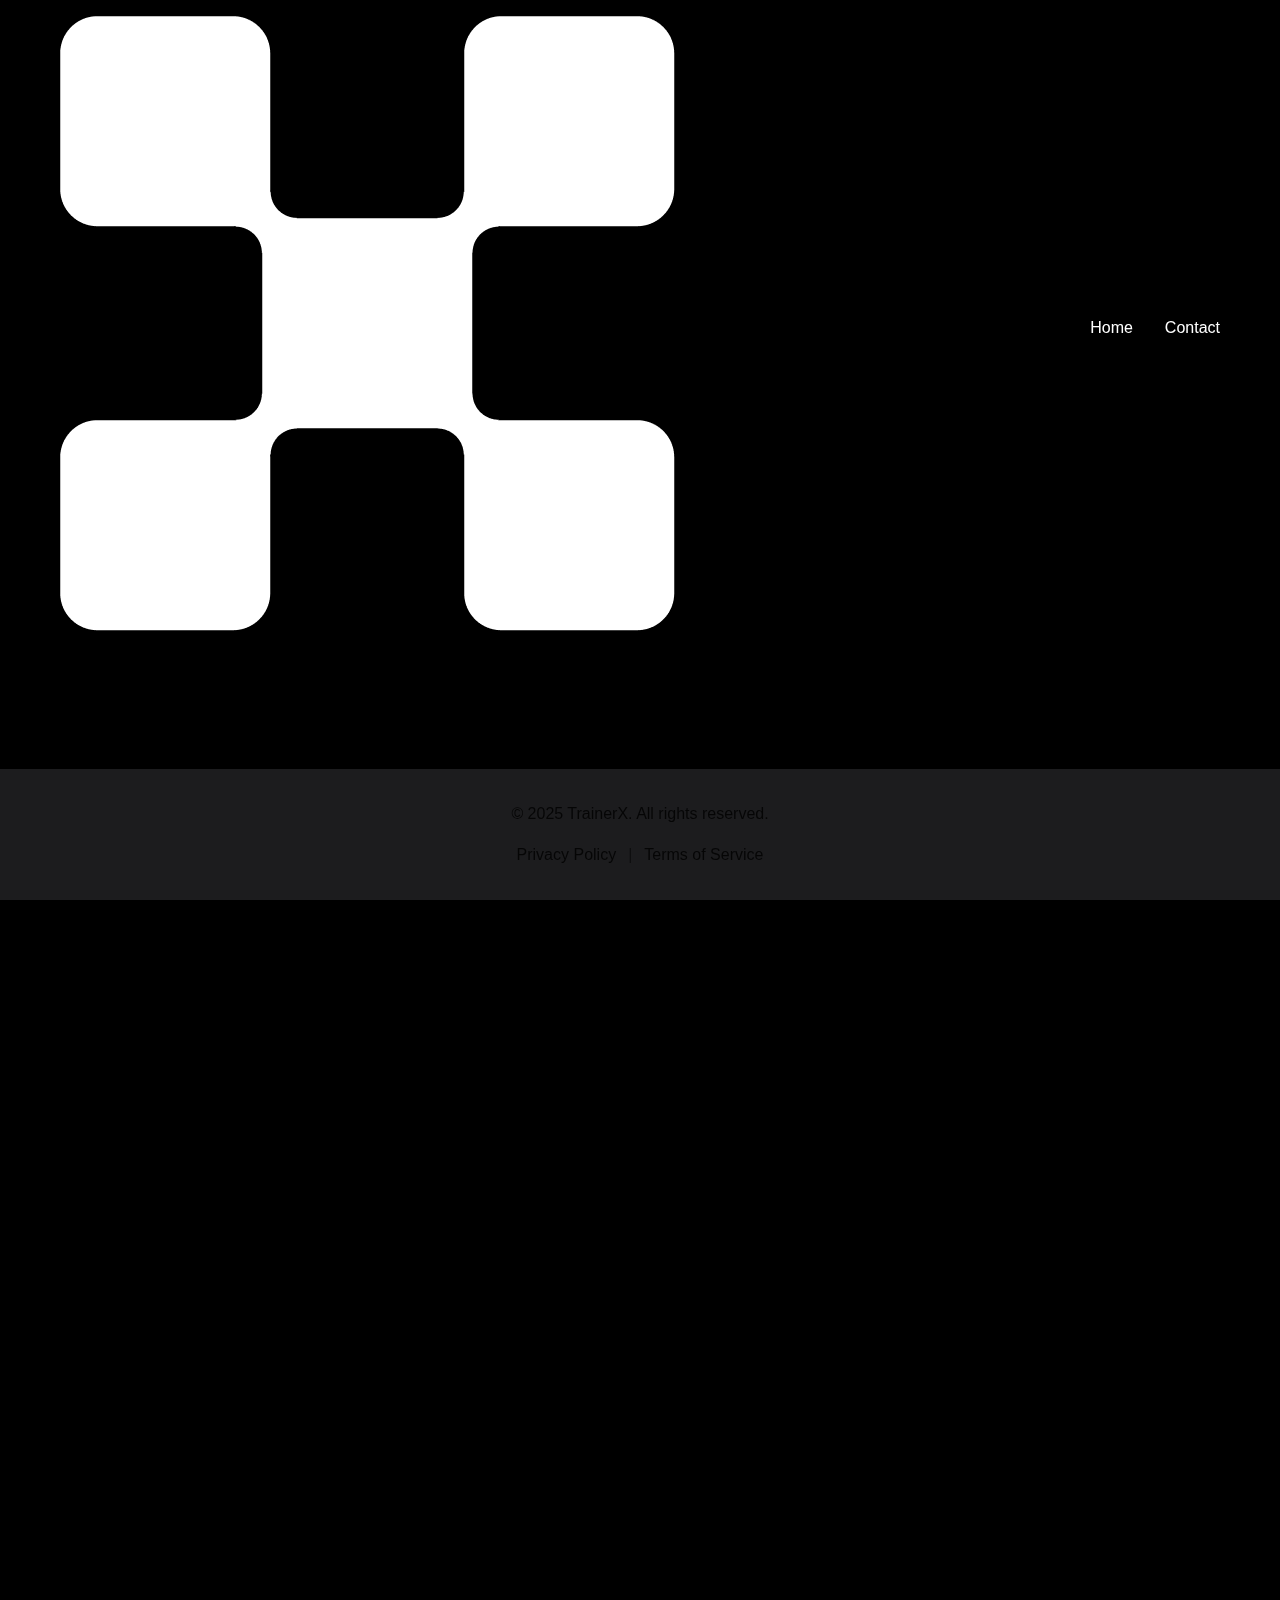
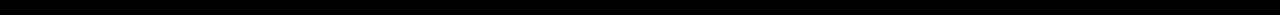
<file: index.html>
<!DOCTYPE html>
<html lang="en" data-theme="dark">
<head>
    <meta charset="UTF-8">
    <meta name="viewport" content="width=device-width, initial-scale=1.0">
    <meta name="description" content="TrainerX - Your Personal Training Companion">
    <title>TrainerX</title>
    <link rel="preconnect" href="https://fonts.googleapis.com">
    <link rel="preconnect" href="https://fonts.gstatic.com" crossorigin>
    <link href="https://fonts.googleapis.com/css2?family=JetBrains+Mono:wght@400;700&display=swap" rel="stylesheet">
    <link rel="stylesheet" href="styles.css">
</head>
<body>
    <header>
        <nav>
            <div class="logo">
                <a href="index.html"><img src="images/logo.png" alt="TrainerX Logo"></a>
            </div>
            <ul class="nav-links">
                <li><a href="#home">Home</a></li>
                <li><a href="contact.html">Contact</a></li>
            </ul>
            <button class="menu-toggle" aria-label="Toggle menu">
                <span></span>
                <span></span>
                <span></span>
            </button>
        </nav>
    </header>

    <main>
        <div class="welcome-card-container">
            <div class="welcome-card">
                <div class="top-section">
                    <div class="welcome-text">Welcome to </div>
                    <div class="app-name-text">trainerX</div>
                </div>
                <div class="bottom-section">
                    <div class="animated-tagline-container">
                        <div class="animated-tagline-mask"></div>
                        <div class="animated-tagline-cursor"></div>
                        <div class="animated-tagline-text"></div>
                    </div>
                </div>
            </div>
        </div>
    </main>

    <footer>
        <div class="footer-content">
            <p>&copy; 2025 TrainerX. All rights reserved.</p>
            <div class="footer-links">
                <a href="legal/privacy.html">Privacy Policy</a>
                <span class="footer-separator">|</span>
                <a href="legal/terms.html">Terms of Service</a>
            </div>
        </div>
    </footer>

    <script src="script.js"></script>
</body>
</html>
</file>
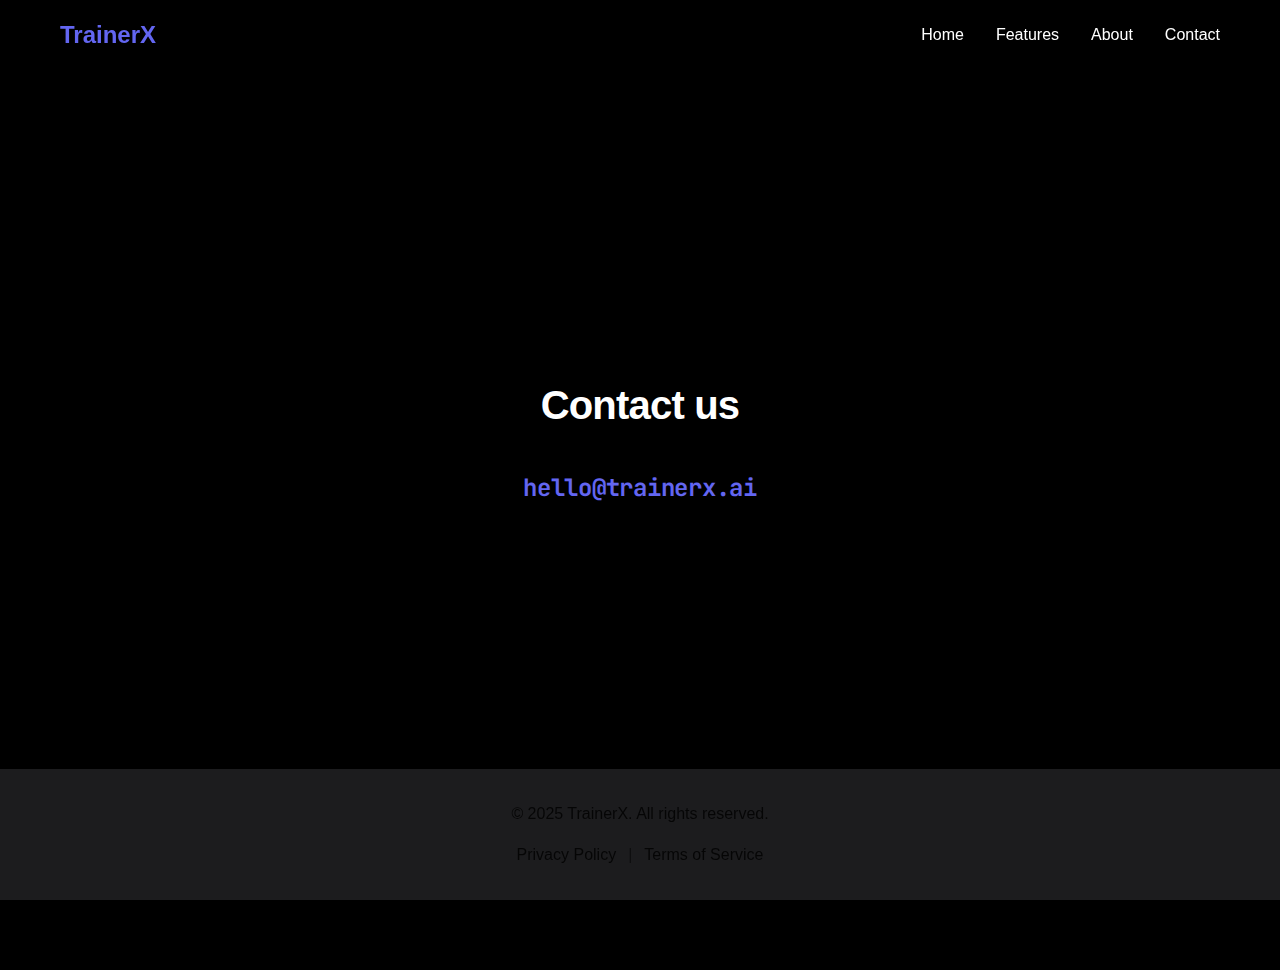
<file: contact.html>
<!DOCTYPE html>
<html lang="en" data-theme="dark">
<head>
    <meta charset="UTF-8">
    <meta name="viewport" content="width=device-width, initial-scale=1.0">
    <meta name="description" content="TrainerX - Contact Us">
    <title>Contact Us - TrainerX</title>
    <link rel="preconnect" href="https://fonts.googleapis.com">
    <link rel="preconnect" href="https://fonts.gstatic.com" crossorigin>
    <link href="https://fonts.googleapis.com/css2?family=JetBrains+Mono:wght@400;700&display=swap" rel="stylesheet">
    <link rel="stylesheet" href="styles.css">
</head>
<body>
    <header>
        <nav>
            <div class="logo">
                <h1>TrainerX</h1>
            </div>
            <ul class="nav-links">
                <li><a href="index.html">Home</a></li>
                <li><a href="index.html#features">Features</a></li>
                <li><a href="index.html#about">About</a></li>
                <li><a href="contact.html">Contact</a></li>
            </ul>
            <button class="menu-toggle" aria-label="Toggle menu">
                <span></span>
                <span></span>
                <span></span>
            </button>
        </nav>
    </header>

    <main>
        <div class="contact-page-container">
            <div class="contact-content">
                <h1 class="contact-heading">Contact us</h1>
                <a href="mailto:hello@trainerx.ai" class="contact-email">hello@trainerx.ai</a>
            </div>
        </div>
    </main>

    <footer>
        <div class="footer-content">
            <p>&copy; 2025 TrainerX. All rights reserved.</p>
            <div class="footer-links">
                <a href="legal/privacy.html">Privacy Policy</a>
                <span class="footer-separator">|</span>
                <a href="legal/terms.html">Terms of Service</a>
            </div>
        </div>
    </footer>

    <script src="script.js"></script>
</body>
</html>
</file>
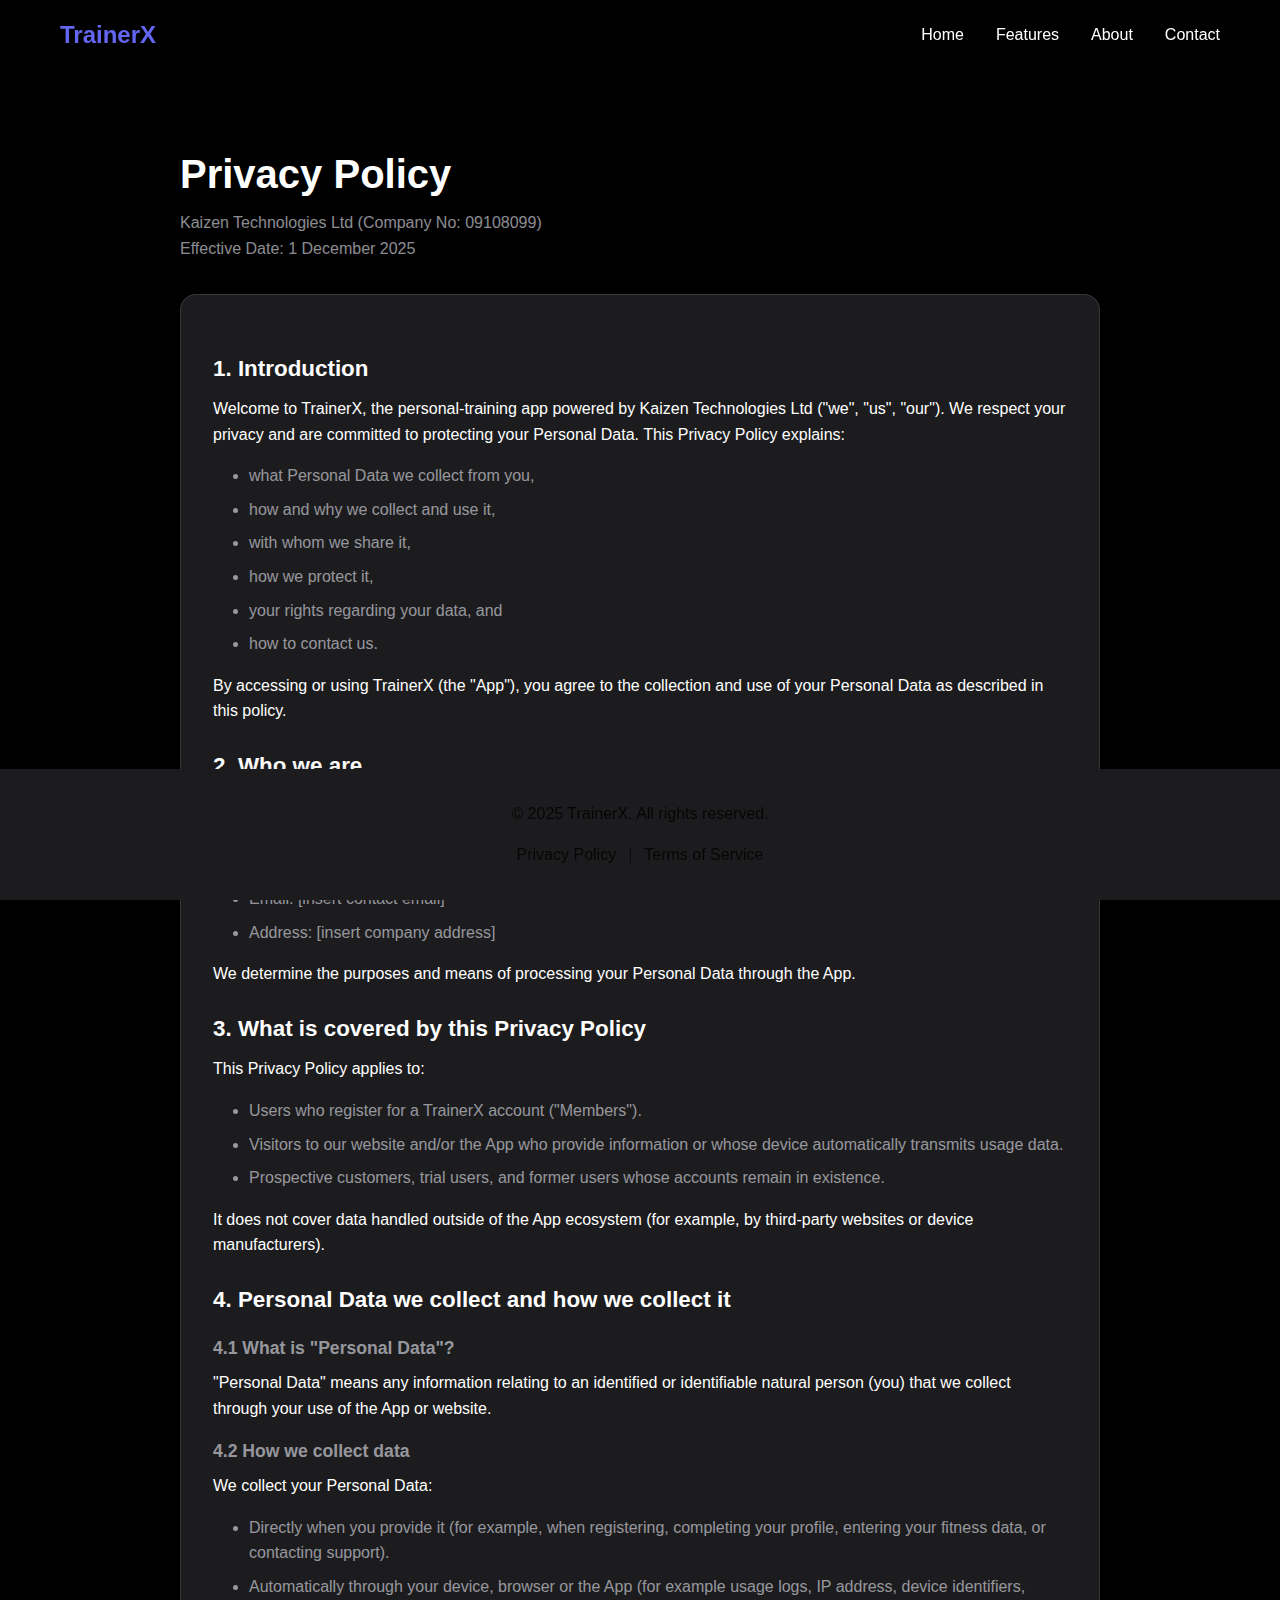
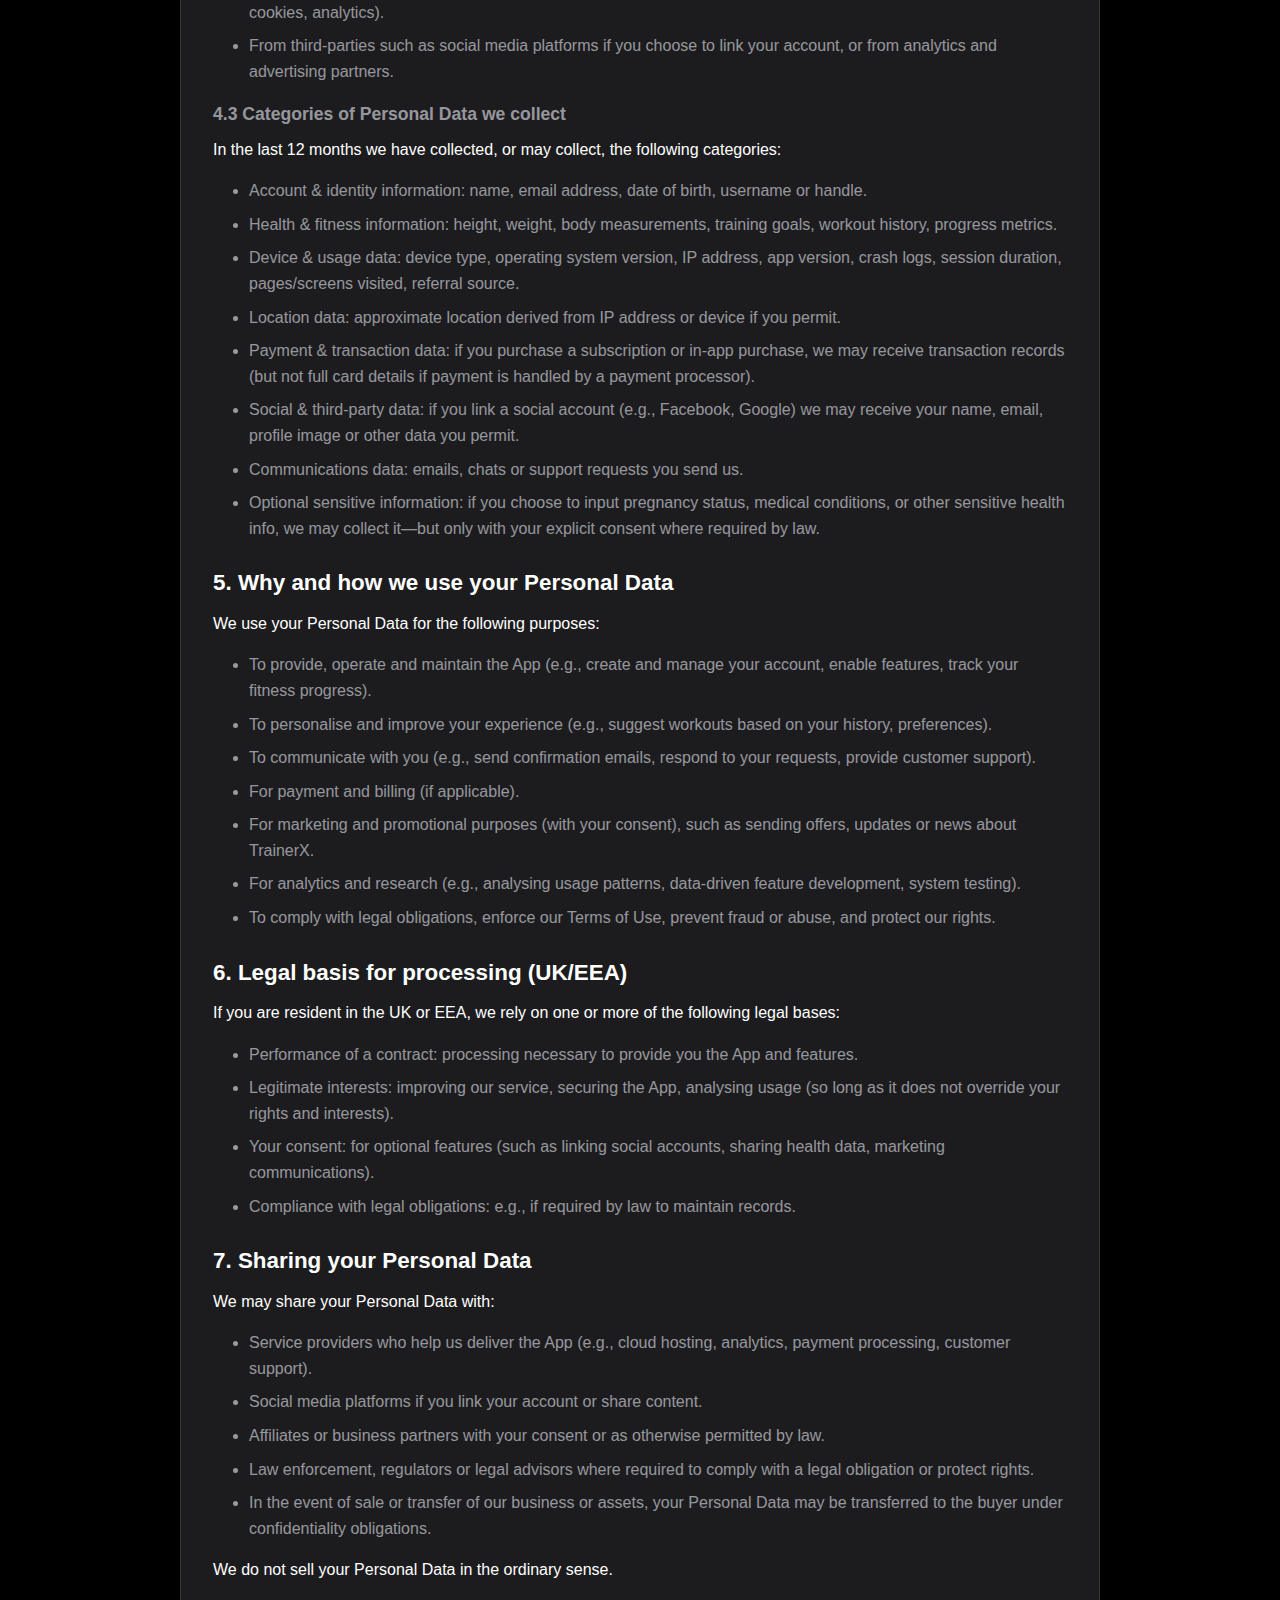
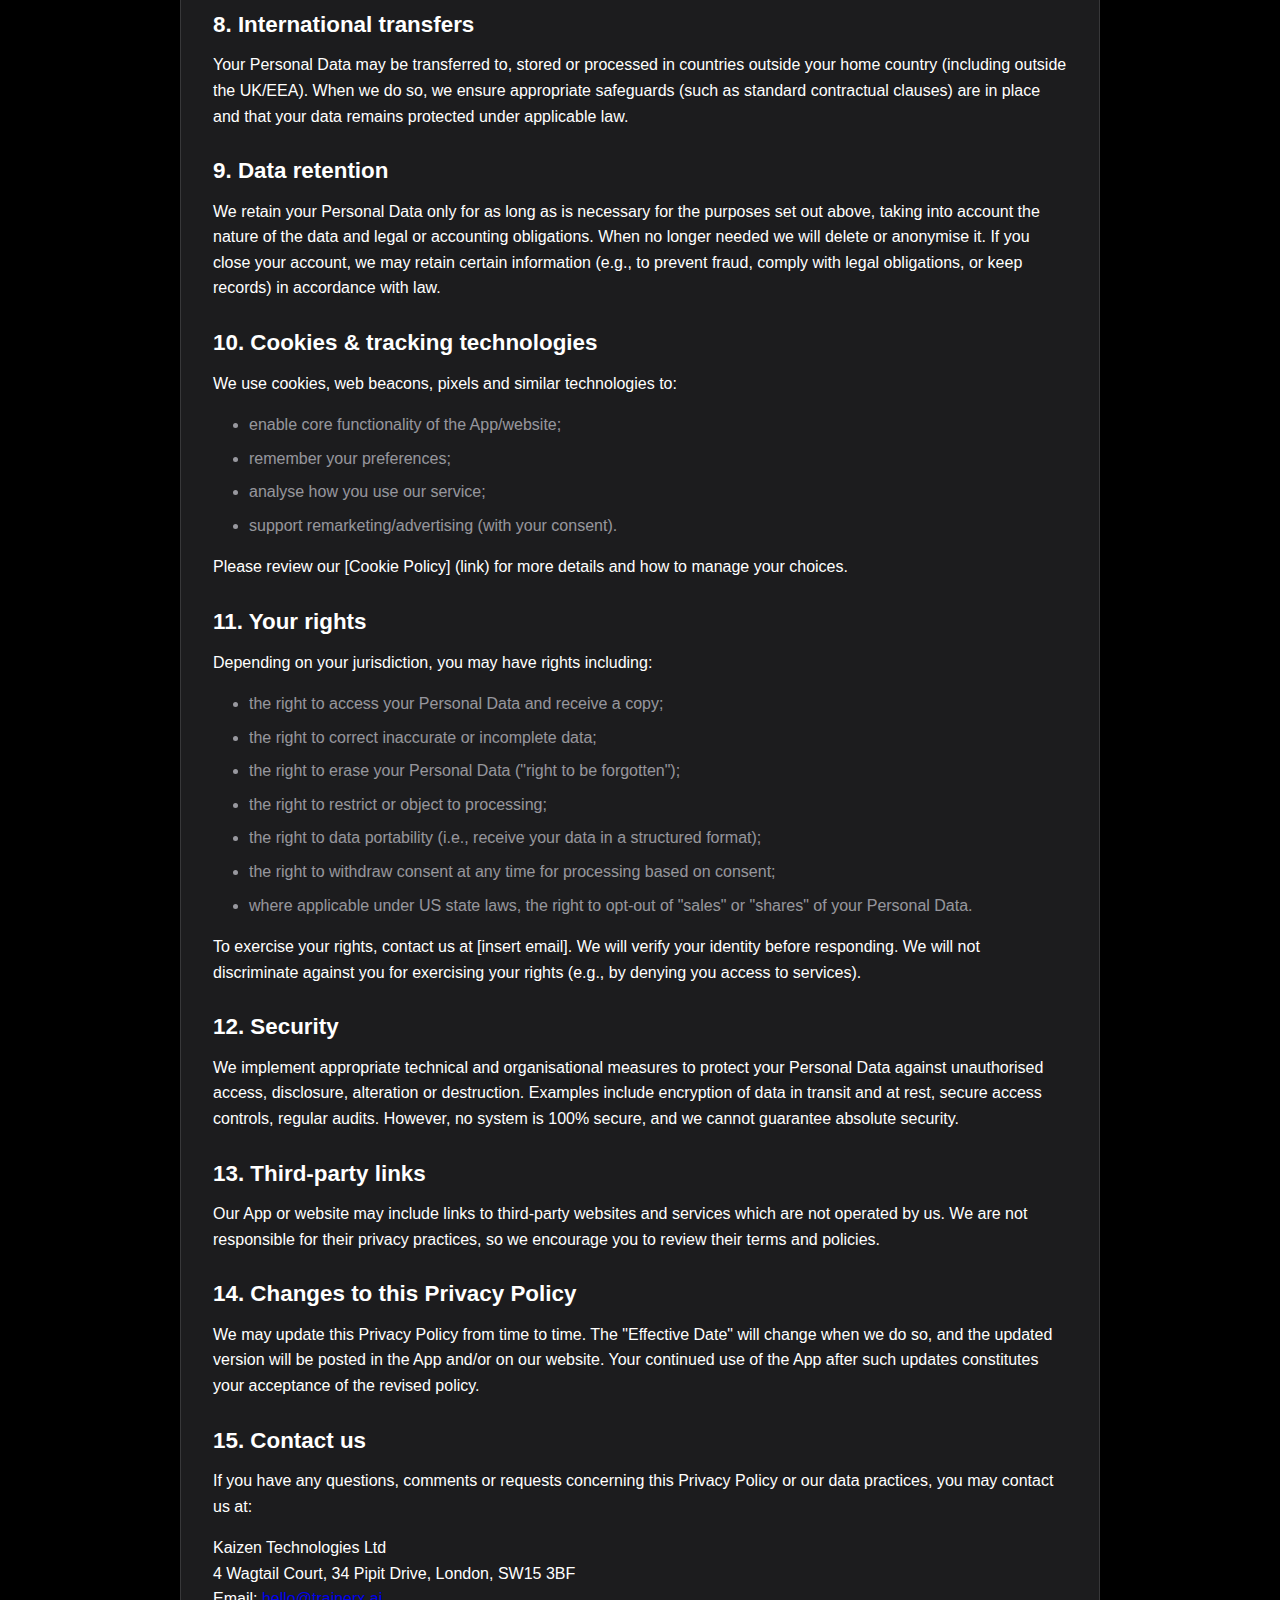
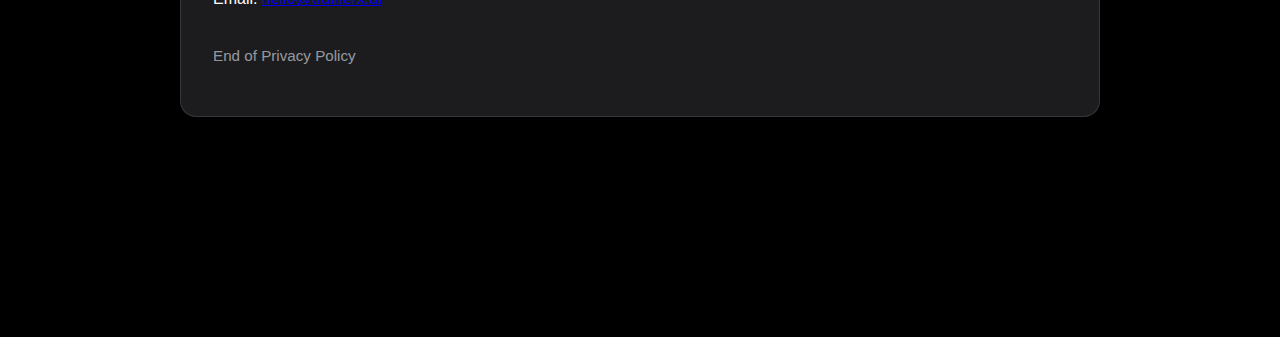
<file: legal/privacy.html>
<!DOCTYPE html>
<html lang="en" data-theme="dark">
<head>
    <meta charset="UTF-8">
    <meta name="viewport" content="width=device-width, initial-scale=1.0">
    <title>TrainerX Privacy Policy</title>
    <link rel="preconnect" href="https://fonts.googleapis.com">
    <link rel="preconnect" href="https://fonts.gstatic.com" crossorigin>
    <link href="https://fonts.googleapis.com/css2?family=JetBrains+Mono:wght@400;700&display=swap" rel="stylesheet">
    <link rel="stylesheet" href="../styles.css">
</head>
<body>
    <header>
        <nav>
            <div class="logo">
                <h1>TrainerX</h1>
            </div>
            <ul class="nav-links">
                <li><a href="../index.html">Home</a></li>
                <li><a href="../index.html#features">Features</a></li>
                <li><a href="../index.html#about">About</a></li>
                <li><a href="../contact.html">Contact</a></li>
            </ul>
            <button class="menu-toggle" aria-label="Toggle menu">
                <span></span>
                <span></span>
                <span></span>
            </button>
        </nav>
    </header>

    <main class="legal-page">
        <section class="legal-hero">
            <h1>Privacy Policy</h1>
            <p class="legal-meta">Kaizen Technologies Ltd (Company No: 09108099)</p>
            <p class="legal-meta">Effective Date: 1 December 2025</p>
        </section>

        <section class="legal-card">
            <h2>1. Introduction</h2>
            <p>Welcome to TrainerX, the personal-training app powered by Kaizen Technologies Ltd ("we", "us", "our"). We respect your privacy and are committed to protecting your Personal Data. This Privacy Policy explains:</p>
            <ul>
                <li>what Personal Data we collect from you,</li>
                <li>how and why we collect and use it,</li>
                <li>with whom we share it,</li>
                <li>how we protect it,</li>
                <li>your rights regarding your data, and</li>
                <li>how to contact us.</li>
            </ul>
            <p>By accessing or using TrainerX (the "App"), you agree to the collection and use of your Personal Data as described in this policy.</p>

            <h2>2. Who we are</h2>
            <p>Kaizen Technologies Ltd, a company registered in England and Wales (Company No: 09108099), is the data controller of the personal data you provide to us when you use the App. If you have any questions regarding our privacy practices, you may contact us at:</p>
            <ul>
                <li>Email: [insert contact email]</li>
                <li>Address: [insert company address]</li>
            </ul>
            <p>We determine the purposes and means of processing your Personal Data through the App.</p>

            <h2>3. What is covered by this Privacy Policy</h2>
            <p>This Privacy Policy applies to:</p>
            <ul>
                <li>Users who register for a TrainerX account ("Members").</li>
                <li>Visitors to our website and/or the App who provide information or whose device automatically transmits usage data.</li>
                <li>Prospective customers, trial users, and former users whose accounts remain in existence.</li>
            </ul>
            <p>It does not cover data handled outside of the App ecosystem (for example, by third-party websites or device manufacturers).</p>

            <h2>4. Personal Data we collect and how we collect it</h2>
            <h3>4.1 What is "Personal Data"?</h3>
            <p>"Personal Data" means any information relating to an identified or identifiable natural person (you) that we collect through your use of the App or website.</p>

            <h3>4.2 How we collect data</h3>
            <p>We collect your Personal Data:</p>
            <ul>
                <li>Directly when you provide it (for example, when registering, completing your profile, entering your fitness data, or contacting support).</li>
                <li>Automatically through your device, browser or the App (for example usage logs, IP address, device identifiers, cookies, analytics).</li>
                <li>From third-parties such as social media platforms if you choose to link your account, or from analytics and advertising partners.</li>
            </ul>

            <h3>4.3 Categories of Personal Data we collect</h3>
            <p>In the last 12 months we have collected, or may collect, the following categories:</p>
            <ul>
                <li>Account &amp; identity information: name, email address, date of birth, username or handle.</li>
                <li>Health &amp; fitness information: height, weight, body measurements, training goals, workout history, progress metrics.</li>
                <li>Device &amp; usage data: device type, operating system version, IP address, app version, crash logs, session duration, pages/screens visited, referral source.</li>
                <li>Location data: approximate location derived from IP address or device if you permit.</li>
                <li>Payment &amp; transaction data: if you purchase a subscription or in-app purchase, we may receive transaction records (but not full card details if payment is handled by a payment processor).</li>
                <li>Social &amp; third-party data: if you link a social account (e.g., Facebook, Google) we may receive your name, email, profile image or other data you permit.</li>
                <li>Communications data: emails, chats or support requests you send us.</li>
                <li>Optional sensitive information: if you choose to input pregnancy status, medical conditions, or other sensitive health info, we may collect it—but only with your explicit consent where required by law.</li>
            </ul>

            <h2>5. Why and how we use your Personal Data</h2>
            <p>We use your Personal Data for the following purposes:</p>
            <ul>
                <li>To provide, operate and maintain the App (e.g., create and manage your account, enable features, track your fitness progress).</li>
                <li>To personalise and improve your experience (e.g., suggest workouts based on your history, preferences).</li>
                <li>To communicate with you (e.g., send confirmation emails, respond to your requests, provide customer support).</li>
                <li>For payment and billing (if applicable).</li>
                <li>For marketing and promotional purposes (with your consent), such as sending offers, updates or news about TrainerX.</li>
                <li>For analytics and research (e.g., analysing usage patterns, data-driven feature development, system testing).</li>
                <li>To comply with legal obligations, enforce our Terms of Use, prevent fraud or abuse, and protect our rights.</li>
            </ul>

            <h2>6. Legal basis for processing (UK/EEA)</h2>
            <p>If you are resident in the UK or EEA, we rely on one or more of the following legal bases:</p>
            <ul>
                <li>Performance of a contract: processing necessary to provide you the App and features.</li>
                <li>Legitimate interests: improving our service, securing the App, analysing usage (so long as it does not override your rights and interests).</li>
                <li>Your consent: for optional features (such as linking social accounts, sharing health data, marketing communications).</li>
                <li>Compliance with legal obligations: e.g., if required by law to maintain records.</li>
            </ul>

            <h2>7. Sharing your Personal Data</h2>
            <p>We may share your Personal Data with:</p>
            <ul>
                <li>Service providers who help us deliver the App (e.g., cloud hosting, analytics, payment processing, customer support).</li>
                <li>Social media platforms if you link your account or share content.</li>
                <li>Affiliates or business partners with your consent or as otherwise permitted by law.</li>
                <li>Law enforcement, regulators or legal advisors where required to comply with a legal obligation or protect rights.</li>
                <li>In the event of sale or transfer of our business or assets, your Personal Data may be transferred to the buyer under confidentiality obligations.</li>
            </ul>
            <p>We do not sell your Personal Data in the ordinary sense.</p>

            <h2>8. International transfers</h2>
            <p>Your Personal Data may be transferred to, stored or processed in countries outside your home country (including outside the UK/EEA). When we do so, we ensure appropriate safeguards (such as standard contractual clauses) are in place and that your data remains protected under applicable law.</p>

            <h2>9. Data retention</h2>
            <p>We retain your Personal Data only for as long as is necessary for the purposes set out above, taking into account the nature of the data and legal or accounting obligations. When no longer needed we will delete or anonymise it. If you close your account, we may retain certain information (e.g., to prevent fraud, comply with legal obligations, or keep records) in accordance with law.</p>

            <h2>10. Cookies &amp; tracking technologies</h2>
            <p>We use cookies, web beacons, pixels and similar technologies to:</p>
            <ul>
                <li>enable core functionality of the App/website;</li>
                <li>remember your preferences;</li>
                <li>analyse how you use our service;</li>
                <li>support remarketing/advertising (with your consent).</li>
            </ul>
            <p>Please review our [Cookie Policy] (link) for more details and how to manage your choices.</p>

            <h2>11. Your rights</h2>
            <p>Depending on your jurisdiction, you may have rights including:</p>
            <ul>
                <li>the right to access your Personal Data and receive a copy;</li>
                <li>the right to correct inaccurate or incomplete data;</li>
                <li>the right to erase your Personal Data ("right to be forgotten");</li>
                <li>the right to restrict or object to processing;</li>
                <li>the right to data portability (i.e., receive your data in a structured format);</li>
                <li>the right to withdraw consent at any time for processing based on consent;</li>
                <li>where applicable under US state laws, the right to opt-out of "sales" or "shares" of your Personal Data.</li>
            </ul>
            <p>To exercise your rights, contact us at [insert email]. We will verify your identity before responding. We will not discriminate against you for exercising your rights (e.g., by denying you access to services).</p>

            <h2>12. Security</h2>
            <p>We implement appropriate technical and organisational measures to protect your Personal Data against unauthorised access, disclosure, alteration or destruction. Examples include encryption of data in transit and at rest, secure access controls, regular audits. However, no system is 100% secure, and we cannot guarantee absolute security.</p>

            <h2>13. Third-party links</h2>
            <p>Our App or website may include links to third-party websites and services which are not operated by us. We are not responsible for their privacy practices, so we encourage you to review their terms and policies.</p>

            <h2>14. Changes to this Privacy Policy</h2>
            <p>We may update this Privacy Policy from time to time. The "Effective Date" will change when we do so, and the updated version will be posted in the App and/or on our website. Your continued use of the App after such updates constitutes your acceptance of the revised policy.</p>

            <h2>15. Contact us</h2>
            <p>If you have any questions, comments or requests concerning this Privacy Policy or our data practices, you may contact us at:</p>
            <p>Kaizen Technologies Ltd<br>4 Wagtail Court, 34 Pipit Drive, London, SW15 3BF<br>Email: <a href="mailto:hello@trainerx.ai">hello@trainerx.ai</a></p>

            <p class="legal-footer-note">End of Privacy Policy</p>
        </section>
    </main>

    <footer>
        <div class="footer-content">
            <p>&copy; 2025 TrainerX. All rights reserved.</p>
            <div class="footer-links">
                <a href="privacy.html">Privacy Policy</a>
                <span class="footer-separator">|</span>
                <a href="terms.html">Terms of Service</a>
            </div>
        </div>
    </footer>

    <script src="../script.js"></script>
</body>
</html>
</file>
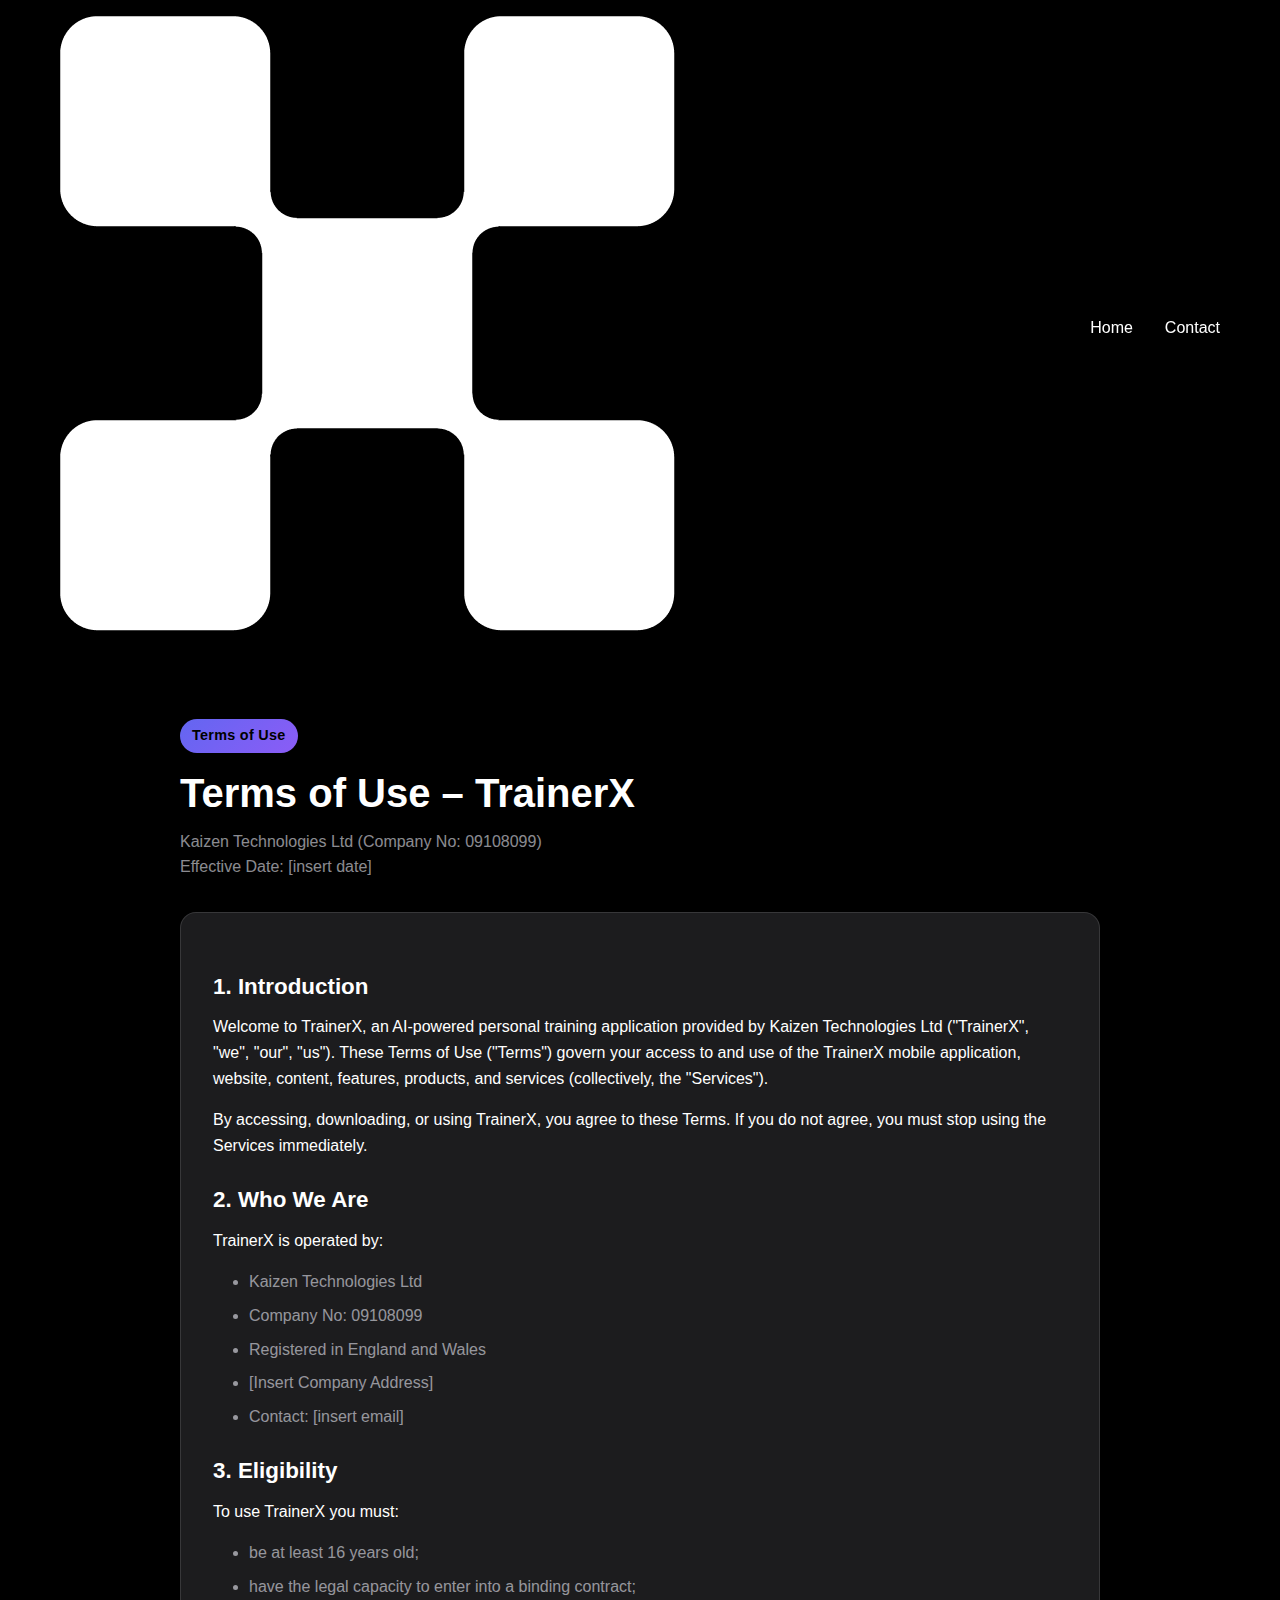
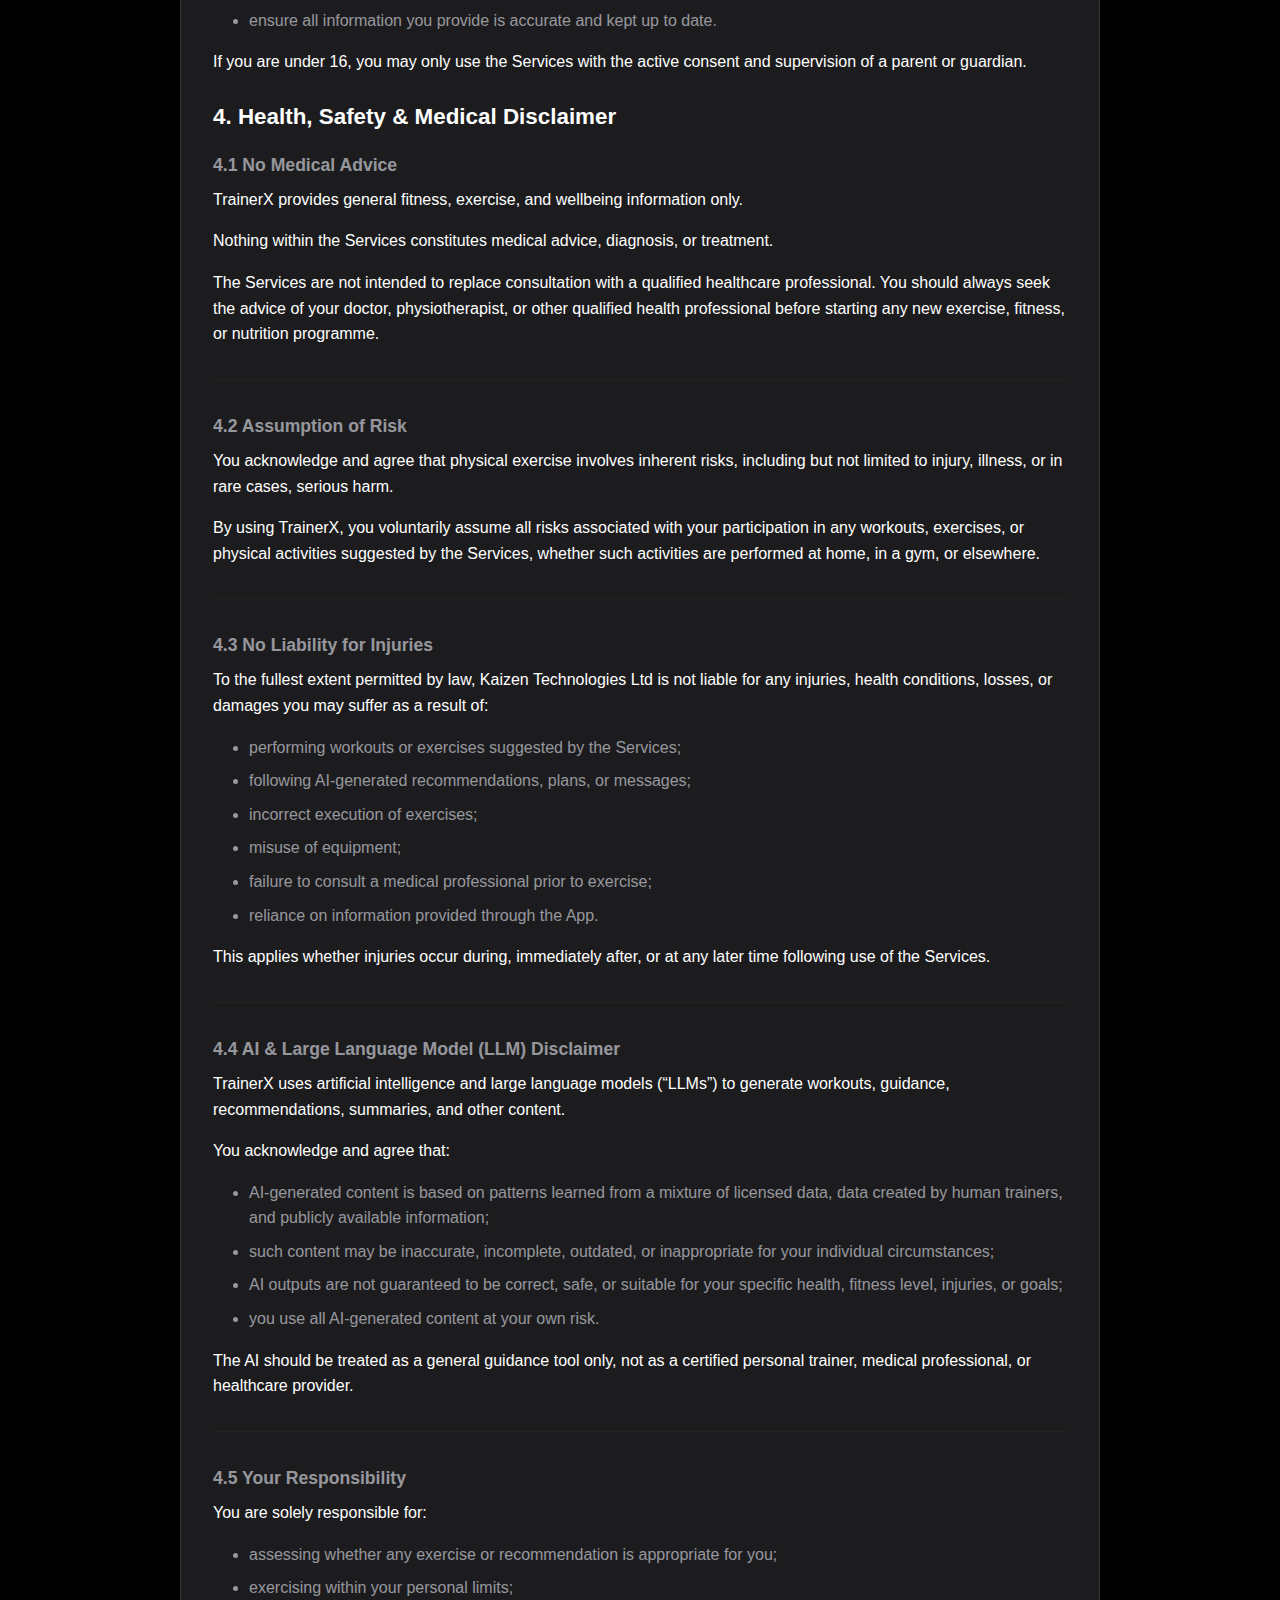
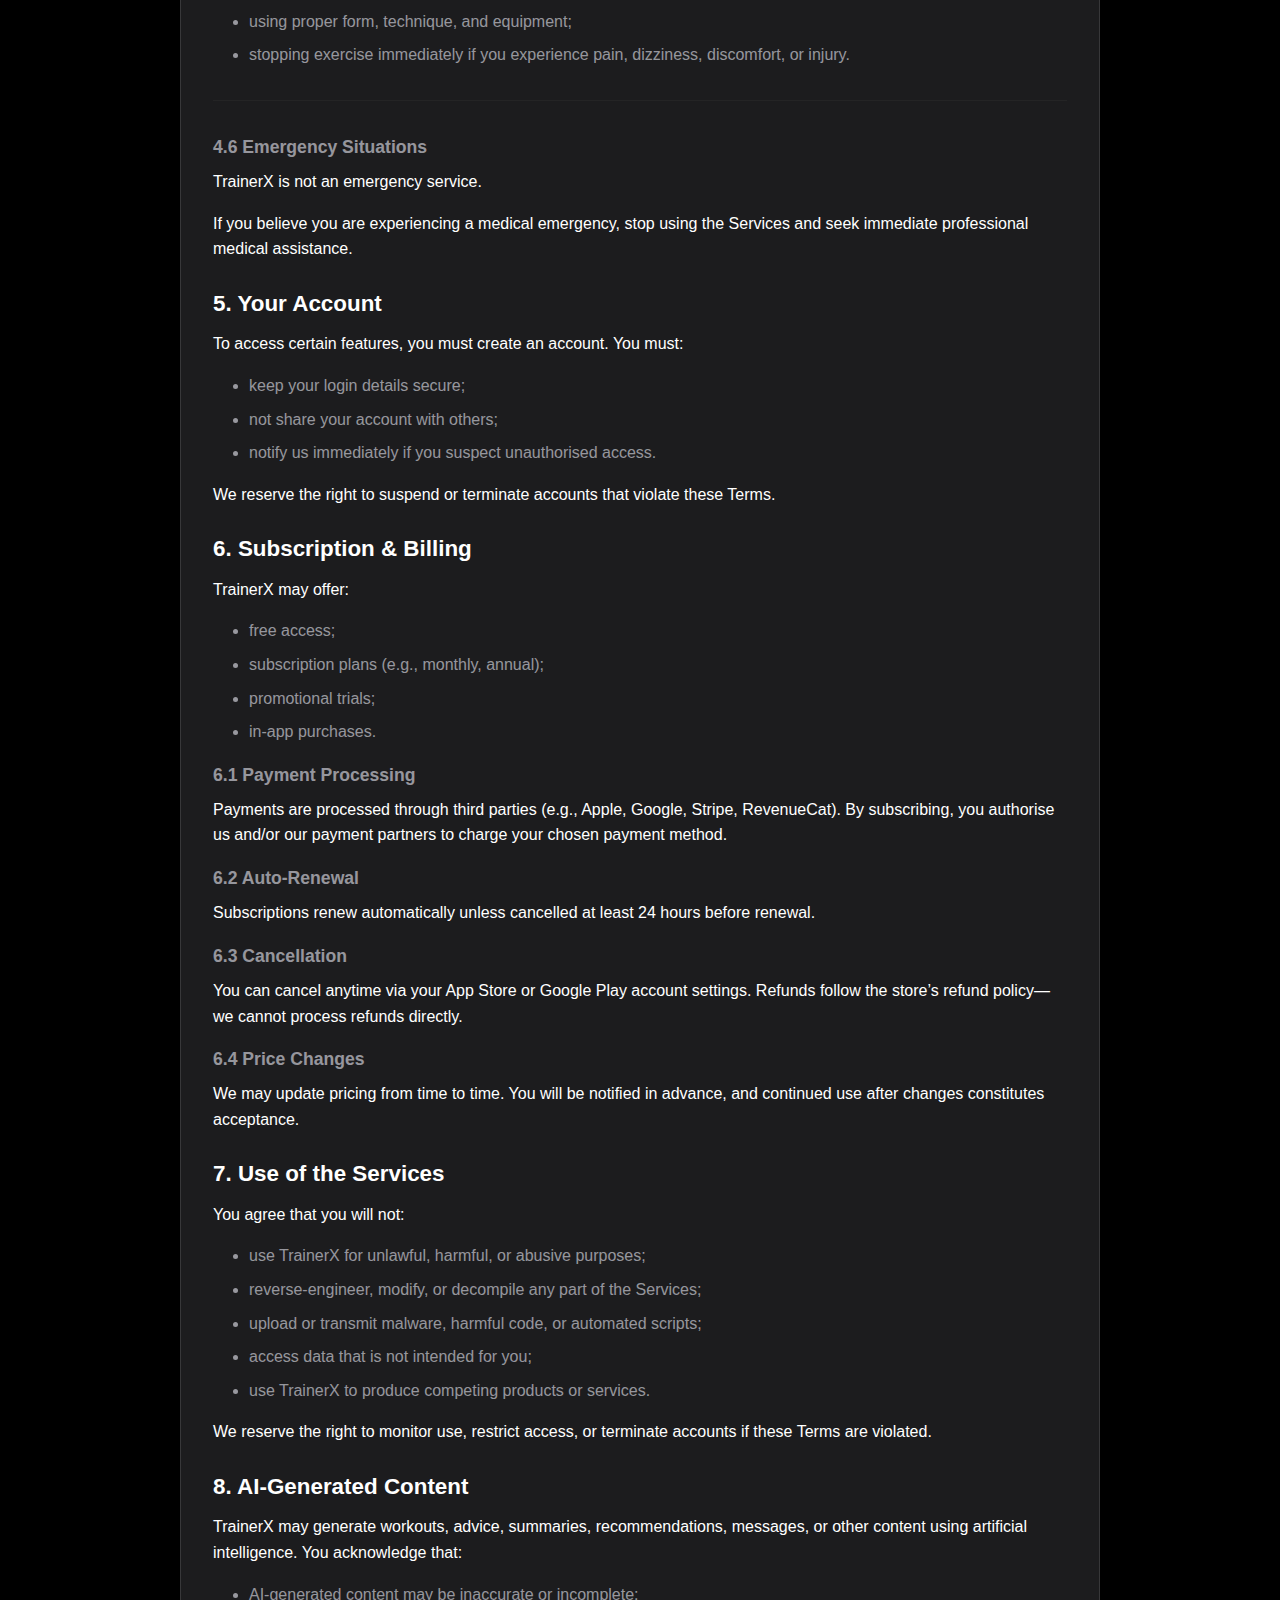
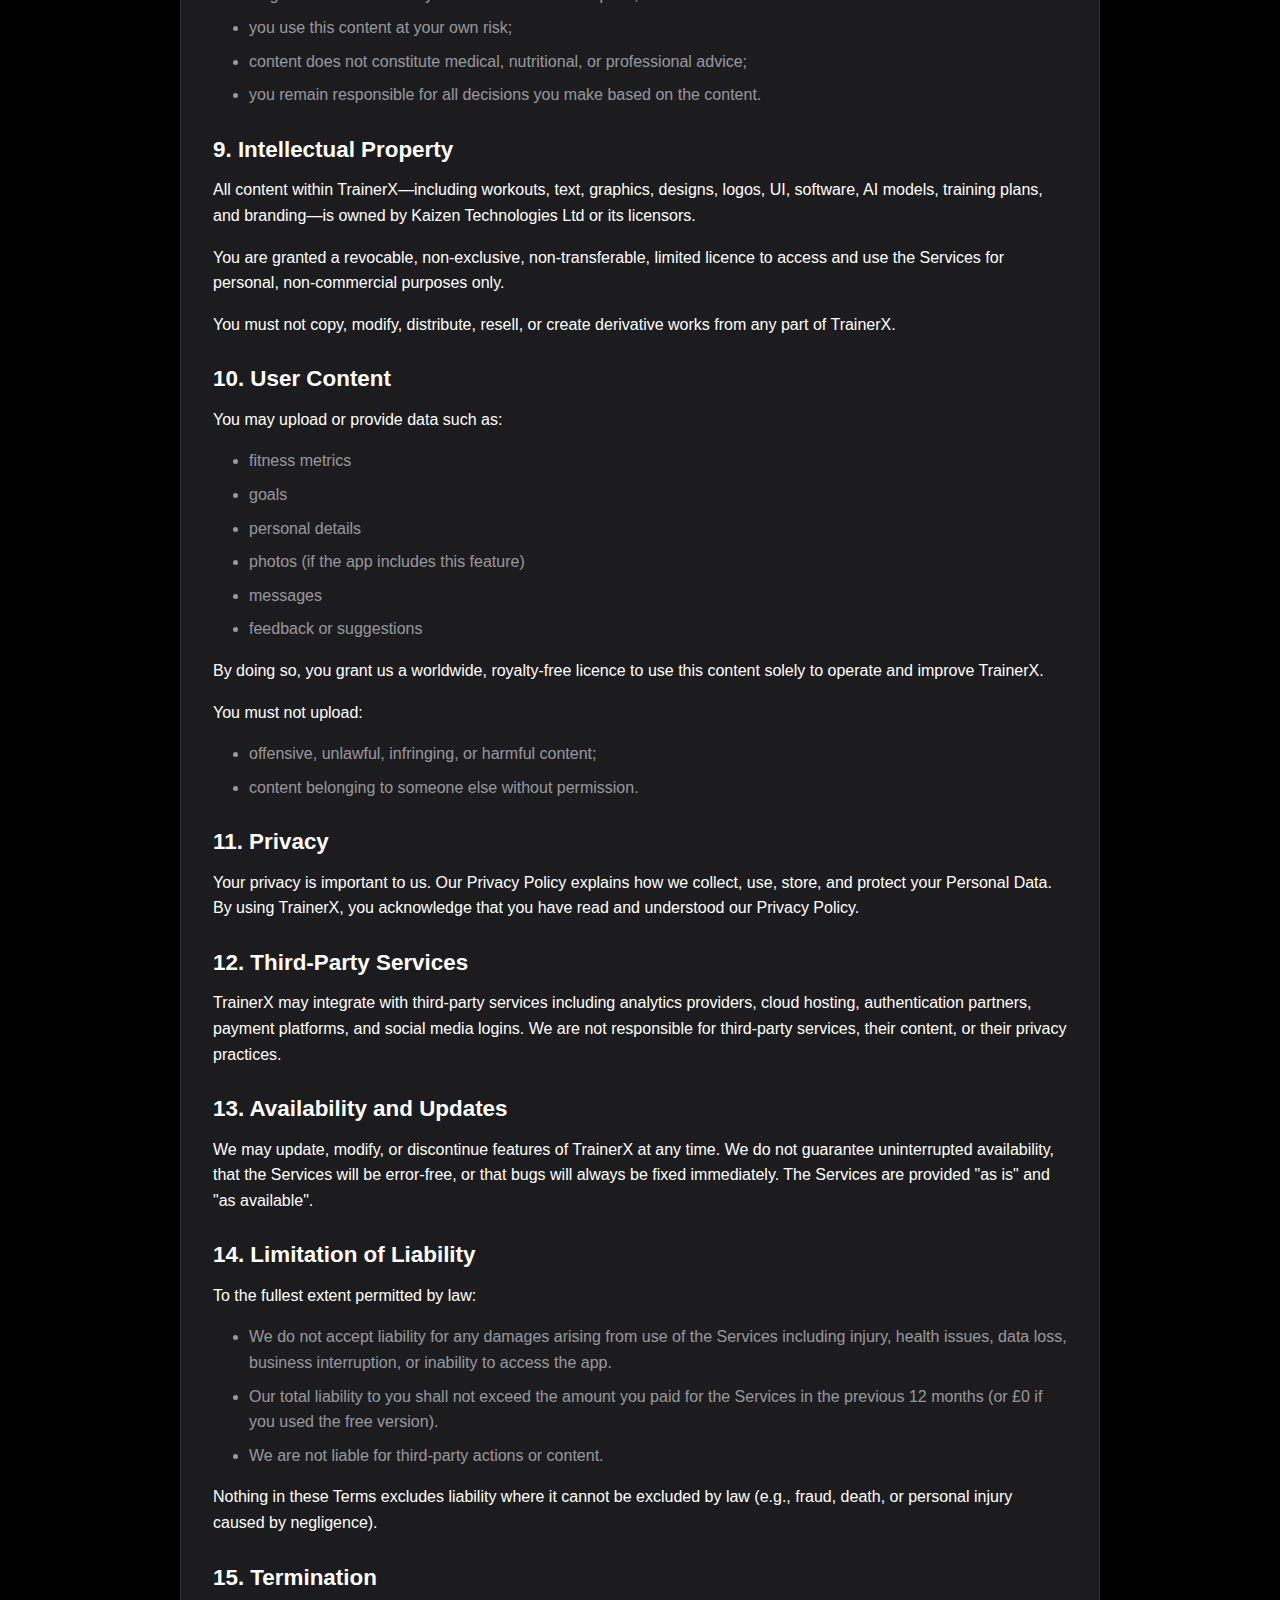
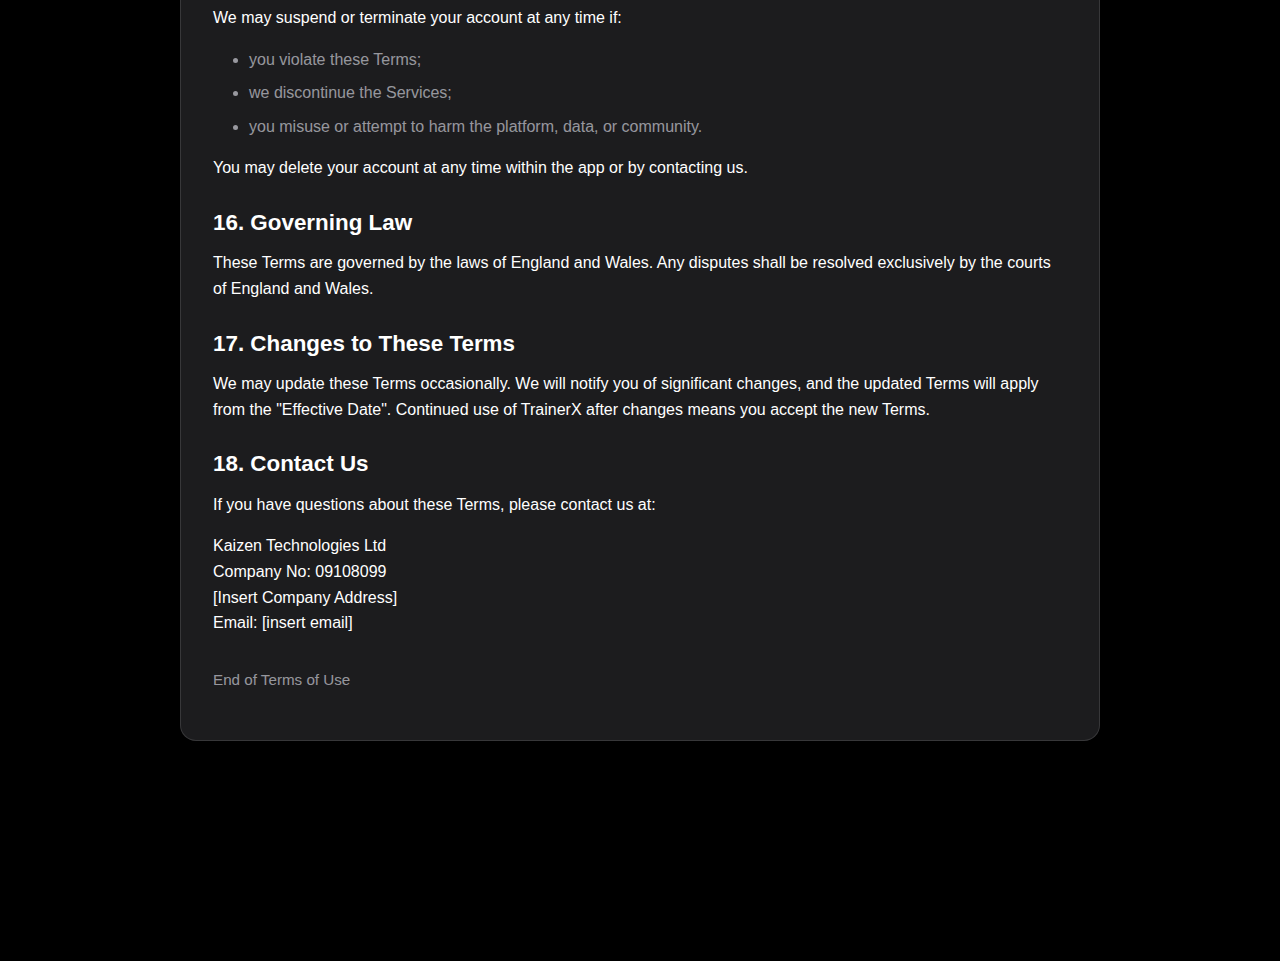
<file: legal/terms.html>
<!DOCTYPE html>
<html lang="en" data-theme="dark">
<head>
    <meta charset="UTF-8">
    <meta name="viewport" content="width=device-width, initial-scale=1.0">
    <title>TrainerX Terms of Use</title>
    <link rel="preconnect" href="https://fonts.googleapis.com">
    <link rel="preconnect" href="https://fonts.gstatic.com" crossorigin>
    <link href="https://fonts.googleapis.com/css2?family=JetBrains+Mono:wght@400;700&display=swap" rel="stylesheet">
    <link rel="stylesheet" href="../styles.css">
</head>
<body>
    <header>
        <nav>
            <div class="logo">
                <a href="../index.html"><img src="../images/logo.png" alt="TrainerX Logo"></a>
            </div>
            <ul class="nav-links">
                <li><a href="../index.html">Home</a></li>
                <li><a href="../contact.html">Contact</a></li>
            </ul>
            <button class="menu-toggle" aria-label="Toggle menu">
                <span></span>
                <span></span>
                <span></span>
            </button>
        </nav>
    </header>

    <main class="legal-page">
        <section class="legal-hero">
            <div class="legal-pill">Terms of Use</div>
            <h1>Terms of Use &ndash; TrainerX</h1>
            <p class="legal-meta">Kaizen Technologies Ltd (Company No: 09108099)</p>
            <p class="legal-meta">Effective Date: [insert date]</p>
        </section>

        <section class="legal-card">
            <h2>1. Introduction</h2>
            <p>Welcome to TrainerX, an AI-powered personal training application provided by Kaizen Technologies Ltd ("TrainerX", "we", "our", "us"). These Terms of Use ("Terms") govern your access to and use of the TrainerX mobile application, website, content, features, products, and services (collectively, the "Services").</p>
            <p>By accessing, downloading, or using TrainerX, you agree to these Terms. If you do not agree, you must stop using the Services immediately.</p>

            <h2>2. Who We Are</h2>
            <p>TrainerX is operated by:</p>
            <ul>
                <li>Kaizen Technologies Ltd</li>
                <li>Company No: 09108099</li>
                <li>Registered in England and Wales</li>
                <li>[Insert Company Address]</li>
                <li>Contact: [insert email]</li>
            </ul>

            <h2>3. Eligibility</h2>
            <p>To use TrainerX you must:</p>
            <ul>
                <li>be at least 16 years old;</li>
                <li>have the legal capacity to enter into a binding contract;</li>
                <li>ensure all information you provide is accurate and kept up to date.</li>
            </ul>
            <p>If you are under 16, you may only use the Services with the active consent and supervision of a parent or guardian.</p>

            <h2>4. Health, Safety &amp; Medical Disclaimer</h2>

            <h3>4.1 No Medical Advice</h3>
            <p>TrainerX provides general fitness, exercise, and wellbeing information only.</p>
            <p>Nothing within the Services constitutes medical advice, diagnosis, or treatment.</p>
            <p>The Services are not intended to replace consultation with a qualified healthcare professional. You should always seek the advice of your doctor, physiotherapist, or other qualified health professional before starting any new exercise, fitness, or nutrition programme.</p>

            <hr style="border: none; border-top: 1px solid var(--separator-nonOpaque); margin: 2rem 0; opacity: 0.3;">

            <h3>4.2 Assumption of Risk</h3>
            <p>You acknowledge and agree that physical exercise involves inherent risks, including but not limited to injury, illness, or in rare cases, serious harm.</p>
            <p>By using TrainerX, you voluntarily assume all risks associated with your participation in any workouts, exercises, or physical activities suggested by the Services, whether such activities are performed at home, in a gym, or elsewhere.</p>

            <hr style="border: none; border-top: 1px solid var(--separator-nonOpaque); margin: 2rem 0; opacity: 0.3;">

            <h3>4.3 No Liability for Injuries</h3>
            <p>To the fullest extent permitted by law, Kaizen Technologies Ltd is not liable for any injuries, health conditions, losses, or damages you may suffer as a result of:</p>
            <ul>
                <li>performing workouts or exercises suggested by the Services;</li>
                <li>following AI-generated recommendations, plans, or messages;</li>
                <li>incorrect execution of exercises;</li>
                <li>misuse of equipment;</li>
                <li>failure to consult a medical professional prior to exercise;</li>
                <li>reliance on information provided through the App.</li>
            </ul>
            <p>This applies whether injuries occur during, immediately after, or at any later time following use of the Services.</p>

            <hr style="border: none; border-top: 1px solid var(--separator-nonOpaque); margin: 2rem 0; opacity: 0.3;">

            <h3>4.4 AI &amp; Large Language Model (LLM) Disclaimer</h3>
            <p>TrainerX uses artificial intelligence and large language models (&ldquo;LLMs&rdquo;) to generate workouts, guidance, recommendations, summaries, and other content.</p>
            <p>You acknowledge and agree that:</p>
            <ul>
                <li>AI-generated content is based on patterns learned from a mixture of licensed data, data created by human trainers, and publicly available information;</li>
                <li>such content may be inaccurate, incomplete, outdated, or inappropriate for your individual circumstances;</li>
                <li>AI outputs are not guaranteed to be correct, safe, or suitable for your specific health, fitness level, injuries, or goals;</li>
                <li>you use all AI-generated content at your own risk.</li>
            </ul>
            <p>The AI should be treated as a general guidance tool only, not as a certified personal trainer, medical professional, or healthcare provider.</p>

            <hr style="border: none; border-top: 1px solid var(--separator-nonOpaque); margin: 2rem 0; opacity: 0.3;">

            <h3>4.5 Your Responsibility</h3>
            <p>You are solely responsible for:</p>
            <ul>
                <li>assessing whether any exercise or recommendation is appropriate for you;</li>
                <li>exercising within your personal limits;</li>
                <li>using proper form, technique, and equipment;</li>
                <li>stopping exercise immediately if you experience pain, dizziness, discomfort, or injury.</li>
            </ul>

            <hr style="border: none; border-top: 1px solid var(--separator-nonOpaque); margin: 2rem 0; opacity: 0.3;">

            <h3>4.6 Emergency Situations</h3>
            <p>TrainerX is not an emergency service.</p>
            <p>If you believe you are experiencing a medical emergency, stop using the Services and seek immediate professional medical assistance.</p>

            <h2>5. Your Account</h2>
            <p>To access certain features, you must create an account. You must:</p>
            <ul>
                <li>keep your login details secure;</li>
                <li>not share your account with others;</li>
                <li>notify us immediately if you suspect unauthorised access.</li>
            </ul>
            <p>We reserve the right to suspend or terminate accounts that violate these Terms.</p>

            <h2>6. Subscription &amp; Billing</h2>
            <p>TrainerX may offer:</p>
            <ul>
                <li>free access;</li>
                <li>subscription plans (e.g., monthly, annual);</li>
                <li>promotional trials;</li>
                <li>in-app purchases.</li>
            </ul>

            <h3>6.1 Payment Processing</h3>
            <p>Payments are processed through third parties (e.g., Apple, Google, Stripe, RevenueCat). By subscribing, you authorise us and/or our payment partners to charge your chosen payment method.</p>

            <h3>6.2 Auto-Renewal</h3>
            <p>Subscriptions renew automatically unless cancelled at least 24 hours before renewal.</p>

            <h3>6.3 Cancellation</h3>
            <p>You can cancel anytime via your App Store or Google Play account settings. Refunds follow the store&rsquo;s refund policy&mdash;we cannot process refunds directly.</p>

            <h3>6.4 Price Changes</h3>
            <p>We may update pricing from time to time. You will be notified in advance, and continued use after changes constitutes acceptance.</p>

            <h2>7. Use of the Services</h2>
            <p>You agree that you will not:</p>
            <ul>
                <li>use TrainerX for unlawful, harmful, or abusive purposes;</li>
                <li>reverse-engineer, modify, or decompile any part of the Services;</li>
                <li>upload or transmit malware, harmful code, or automated scripts;</li>
                <li>access data that is not intended for you;</li>
                <li>use TrainerX to produce competing products or services.</li>
            </ul>
            <p>We reserve the right to monitor use, restrict access, or terminate accounts if these Terms are violated.</p>

            <h2>8. AI-Generated Content</h2>
            <p>TrainerX may generate workouts, advice, summaries, recommendations, messages, or other content using artificial intelligence. You acknowledge that:</p>
            <ul>
                <li>AI-generated content may be inaccurate or incomplete;</li>
                <li>you use this content at your own risk;</li>
                <li>content does not constitute medical, nutritional, or professional advice;</li>
                <li>you remain responsible for all decisions you make based on the content.</li>
            </ul>

            <h2>9. Intellectual Property</h2>
            <p>All content within TrainerX&mdash;including workouts, text, graphics, designs, logos, UI, software, AI models, training plans, and branding&mdash;is owned by Kaizen Technologies Ltd or its licensors.</p>
            <p>You are granted a revocable, non-exclusive, non-transferable, limited licence to access and use the Services for personal, non-commercial purposes only.</p>
            <p>You must not copy, modify, distribute, resell, or create derivative works from any part of TrainerX.</p>

            <h2>10. User Content</h2>
            <p>You may upload or provide data such as:</p>
            <ul>
                <li>fitness metrics</li>
                <li>goals</li>
                <li>personal details</li>
                <li>photos (if the app includes this feature)</li>
                <li>messages</li>
                <li>feedback or suggestions</li>
            </ul>
            <p>By doing so, you grant us a worldwide, royalty-free licence to use this content solely to operate and improve TrainerX.</p>
            <p>You must not upload:</p>
            <ul>
                <li>offensive, unlawful, infringing, or harmful content;</li>
                <li>content belonging to someone else without permission.</li>
            </ul>

            <h2>11. Privacy</h2>
            <p>Your privacy is important to us. Our Privacy Policy explains how we collect, use, store, and protect your Personal Data. By using TrainerX, you acknowledge that you have read and understood our Privacy Policy.</p>

            <h2>12. Third-Party Services</h2>
            <p>TrainerX may integrate with third-party services including analytics providers, cloud hosting, authentication partners, payment platforms, and social media logins. We are not responsible for third-party services, their content, or their privacy practices.</p>

            <h2>13. Availability and Updates</h2>
            <p>We may update, modify, or discontinue features of TrainerX at any time. We do not guarantee uninterrupted availability, that the Services will be error-free, or that bugs will always be fixed immediately. The Services are provided "as is" and "as available".</p>

            <h2>14. Limitation of Liability</h2>
            <p>To the fullest extent permitted by law:</p>
            <ul>
                <li>We do not accept liability for any damages arising from use of the Services including injury, health issues, data loss, business interruption, or inability to access the app.</li>
                <li>Our total liability to you shall not exceed the amount you paid for the Services in the previous 12 months (or &pound;0 if you used the free version).</li>
                <li>We are not liable for third-party actions or content.</li>
            </ul>
            <p>Nothing in these Terms excludes liability where it cannot be excluded by law (e.g., fraud, death, or personal injury caused by negligence).</p>

            <h2>15. Termination</h2>
            <p>We may suspend or terminate your account at any time if:</p>
            <ul>
                <li>you violate these Terms;</li>
                <li>we discontinue the Services;</li>
                <li>you misuse or attempt to harm the platform, data, or community.</li>
            </ul>
            <p>You may delete your account at any time within the app or by contacting us.</p>

            <h2>16. Governing Law</h2>
            <p>These Terms are governed by the laws of England and Wales. Any disputes shall be resolved exclusively by the courts of England and Wales.</p>

            <h2>17. Changes to These Terms</h2>
            <p>We may update these Terms occasionally. We will notify you of significant changes, and the updated Terms will apply from the "Effective Date". Continued use of TrainerX after changes means you accept the new Terms.</p>

            <h2>18. Contact Us</h2>
            <p>If you have questions about these Terms, please contact us at:</p>
            <p>Kaizen Technologies Ltd<br>Company No: 09108099<br>[Insert Company Address]<br>Email: [insert email]</p>

            <p class="legal-footer-note">End of Terms of Use</p>
        </section>
    </main>

    <script src="../script.js"></script>
</body>
</html>
</file>
<file: styles.css>
/* Reset and Base Styles */
* {
    margin: 0;
    padding: 0;
    box-sizing: border-box;
}

/* Light Theme (Default) */
:root {
    /* Backgrounds */
    --bg-primary: #FFFFFF;
    --bg-secondary: #E7EBF3;
    --bg-tertiary: #FFFFFF;
    --bg-contrast: #000000;
    
    /* Grouped Backgrounds */
    --bg-grouped-primary: #E7EBF3;
    --bg-grouped-secondary: #FFFFFF;
    --bg-grouped-tertiary: #E7EBF3;
    
    /* Labels */
    --label-primary: #000000;
    --label-secondary: rgba(60,60,67,0.6);
    --label-tertiary: rgba(60,60,67,0.3);
    --label-quaternary: rgba(60,60,67,0.18);
    --label-contrast: #FFFFFF;
    
    /* Separators */
    --separator-opaque: #C6C6C8;
    --separator-nonOpaque: rgba(0,0,0,0.12);
    
    /* Basic */
    --basic-black: #000000;
    --basic-white: #FFFFFF;
    
    /* Legacy variables mapped to new palette (for backward compatibility) */
    --primary-color: #6366f1;
    --secondary-color: #8b5cf6;
    --text-color: var(--label-primary);
    --text-light: var(--label-secondary);
    --bg-color: var(--bg-primary);
    --bg-light: var(--bg-secondary);
    --border-color: var(--separator-opaque);
    
    /* Shadows */
    --shadow: 0 4px 6px -1px rgba(0, 0, 0, 0.1);
    --shadow-lg: 0 10px 15px -3px rgba(0, 0, 0, 0.1);
}

/* Dark Theme */
[data-theme="dark"] {
    /* Backgrounds */
    --bg-primary: #000000;
    --bg-secondary: #1C1C1E;
    --bg-tertiary: #2C2C2E;
    --bg-contrast: #FFFFFF;
    
    /* Grouped Backgrounds */
    --bg-grouped-primary: #000000;
    --bg-grouped-secondary: #1C1C1E;
    --bg-grouped-tertiary: #2C2C2E;
    
    /* Labels */
    --label-primary: #FFFFFF;
    --label-secondary: rgba(235,235,245,0.6);
    --label-tertiary: rgba(235,235,245,0.3);
    --label-quaternary: rgba(235,235,245,0.18);
    --label-contrast: #000000;
    
    /* Separators */
    --separator-opaque: #38383A;
    --separator-nonOpaque: rgba(255,255,255,0.12);
    
    /* Basic */
    --basic-black: #000000;
    --basic-white: #FFFFFF;
    
    /* Legacy variables mapped to new palette */
    --text-color: var(--label-primary);
    --text-light: var(--label-secondary);
    --bg-color: var(--bg-primary);
    --bg-light: var(--bg-secondary);
    --border-color: var(--separator-opaque);
    
    /* Dark theme shadows */
    --shadow: 0 4px 6px -1px rgba(0, 0, 0, 0.3);
    --shadow-lg: 0 10px 15px -3px rgba(0, 0, 0, 0.3);
}

body {
    font-family: -apple-system, BlinkMacSystemFont, 'Segoe UI', Roboto, Oxygen, Ubuntu, Cantarell, sans-serif;
    line-height: 1.6;
    color: var(--text-color);
    background-color: var(--bg-color);
    padding-bottom: 140px; /* Space for fixed footer */
}

.container {
    max-width: 1200px;
    margin: 0 auto;
    padding: 0 20px;
}

/* Header and Navigation */
header {
    background-color: var(--bg-color);
    box-shadow: var(--shadow);
    position: sticky;
    top: 0;
    z-index: 1000;
}

nav {
    max-width: 1200px;
    margin: 0 auto;
    padding: 1rem 20px;
    display: flex;
    justify-content: space-between;
    align-items: center;
}

.logo h1 {
    color: var(--primary-color);
    font-size: 1.5rem;
    font-weight: 700;
}

.nav-links {
    display: flex;
    list-style: none;
    gap: 2rem;
}

.nav-links a {
    text-decoration: none;
    color: var(--text-color);
    font-weight: 500;
    transition: color 0.3s ease;
}

.nav-links a:hover {
    color: var(--primary-color);
}

.menu-toggle {
    display: none;
    flex-direction: column;
    background: none;
    border: none;
    cursor: pointer;
    padding: 0.5rem;
}

.menu-toggle span {
    width: 25px;
    height: 3px;
    background-color: var(--text-color);
    margin: 3px 0;
    transition: 0.3s;
}

/* Hero Section */
.hero {
    background: linear-gradient(135deg, var(--primary-color) 0%, var(--secondary-color) 100%);
    color: var(--label-contrast);
    padding: 6rem 20px;
    text-align: center;
}

.hero-content h2 {
    font-size: 3rem;
    margin-bottom: 1rem;
    font-weight: 700;
}

.hero-content p {
    font-size: 1.25rem;
    margin-bottom: 2rem;
    opacity: 0.9;
}

.cta-button {
    background-color: var(--basic-white);
    color: var(--primary-color);
    padding: 1rem 2rem;
    font-size: 1.125rem;
    font-weight: 600;
    border: none;
    border-radius: 8px;
    cursor: pointer;
    transition: transform 0.3s ease, box-shadow 0.3s ease;
}

.cta-button:hover {
    transform: translateY(-2px);
    box-shadow: var(--shadow-lg);
}

/* Features Section */
.features {
    padding: 5rem 20px;
    background-color: var(--bg-light);
}

.features h2 {
    text-align: center;
    font-size: 2.5rem;
    margin-bottom: 3rem;
    color: var(--text-color);
}

.features-grid {
    display: grid;
    grid-template-columns: repeat(auto-fit, minmax(300px, 1fr));
    gap: 2rem;
    max-width: 1200px;
    margin: 0 auto;
}

.feature-card {
    background-color: var(--bg-color);
    padding: 2rem;
    border-radius: 12px;
    box-shadow: var(--shadow);
    text-align: center;
    transition: transform 0.3s ease, box-shadow 0.3s ease;
}

.feature-card:hover {
    transform: translateY(-5px);
    box-shadow: var(--shadow-lg);
}

.feature-icon {
    font-size: 3rem;
    margin-bottom: 1rem;
}

.feature-card h3 {
    font-size: 1.5rem;
    margin-bottom: 1rem;
    color: var(--text-color);
}

.feature-card p {
    color: var(--text-light);
}

/* About Section */
.about {
    padding: 5rem 20px;
    text-align: center;
}

.about h2 {
    font-size: 2.5rem;
    margin-bottom: 2rem;
    color: var(--text-color);
}

.about p {
    max-width: 800px;
    margin: 0 auto;
    font-size: 1.125rem;
    color: var(--text-light);
    line-height: 1.8;
}

/* Contact Section */
.contact {
    padding: 5rem 20px;
    background-color: var(--bg-light);
}

.contact h2 {
    text-align: center;
    font-size: 2.5rem;
    margin-bottom: 3rem;
    color: var(--text-color);
}

#contactForm {
    max-width: 600px;
    margin: 0 auto;
    background-color: var(--bg-color);
    padding: 2rem;
    border-radius: 12px;
    box-shadow: var(--shadow);
}

.form-group {
    margin-bottom: 1.5rem;
}

.form-group label {
    display: block;
    margin-bottom: 0.5rem;
    font-weight: 600;
    color: var(--text-color);
}

.form-group input,
.form-group textarea {
    width: 100%;
    padding: 0.75rem;
    border: 2px solid var(--border-color);
    border-radius: 8px;
    font-size: 1rem;
    font-family: inherit;
    transition: border-color 0.3s ease;
}

.form-group input:focus,
.form-group textarea:focus {
    outline: none;
    border-color: var(--primary-color);
}

.submit-button {
    width: 100%;
    background-color: var(--primary-color);
    color: var(--label-contrast);
    padding: 1rem;
    font-size: 1.125rem;
    font-weight: 600;
    border: none;
    border-radius: 8px;
    cursor: pointer;
    transition: background-color 0.3s ease, transform 0.3s ease;
}

.submit-button:hover {
    background-color: var(--secondary-color);
    transform: translateY(-2px);
}

/* Footer */
footer {
    background-color: var(--bg-secondary);
    color: var(--label-contrast);
    text-align: center;
    padding: 2rem 20px;
    position: fixed;
    bottom: 0;
    left: 0;
    right: 0;
    z-index: 100;
    box-shadow: 0 -2px 8px rgba(0, 0, 0, 0.1);
}

.footer-content {
    max-width: 1200px;
    margin: 0 auto;
    display: flex;
    flex-direction: column;
    gap: 1rem;
    align-items: center;
}

.footer-content p {
    margin: 0;
    color: var(--label-contrast);
    opacity: 0.8;
}

.footer-links {
    display: flex;
    gap: 0.75rem;
    align-items: center;
    flex-wrap: wrap;
    justify-content: center;
}

.footer-links a {
    color: var(--label-contrast);
    text-decoration: none;
    transition: opacity 0.3s ease;
    opacity: 0.8;
}

.footer-links a:hover {
    opacity: 1;
    text-decoration: underline;
}

.footer-separator {
    opacity: 0.5;
    color: var(--label-contrast);
}

/* Responsive Design */
@media (max-width: 768px) {
    .nav-links {
        display: none;
        position: absolute;
        top: 100%;
        left: 0;
        width: 100%;
        background-color: var(--bg-color);
        flex-direction: column;
        padding: 1rem;
        box-shadow: var(--shadow);
    }

    .nav-links.active {
        display: flex;
    }

    .menu-toggle {
        display: flex;
    }

    .hero-content h2 {
        font-size: 2rem;
    }

    .hero-content p {
        font-size: 1rem;
    }

    .features-grid {
        grid-template-columns: 1fr;
    }

    .footer-content {
        gap: 0.75rem;
    }

    .footer-links {
        flex-direction: column;
        gap: 0.5rem;
    }

    .footer-separator {
        display: none;
    }
}

/* Smooth Scrolling */
html {
    scroll-behavior: smooth;
}

/* Welcome Card Styles */
.welcome-card-container {
    padding: 120px 16px 32px;
    display: flex;
    justify-content: center;
    align-items: center;
    min-height: calc(100vh - 80px);
}

.welcome-card {
    background-color: var(--bg-primary);
    border-radius: 34px;
    overflow: hidden;
    position: relative;
    height: 300px;
    width: 100%;
    max-width: 600px;
    display: flex;
    flex-direction: column;
    align-items: center;
    box-shadow: 0 4px 8px rgba(0, 0, 0, 0.15);
}

.welcome-card-container.fade-in {
    animation: fadeInUp 0.8s ease-out forwards;
    opacity: 0;
    transform: translateY(30px);
}

@keyframes fadeInUp {
    to {
        opacity: 1;
        transform: translateY(0);
    }
}

.top-section {
    display: flex;
    flex-direction: column;
    align-items: center;
    padding-top: 30px;
    margin-bottom: 80px;
}

.welcome-text {
    font-size: 12px;
    font-weight: 400;
    line-height: 16px;
    color: var(--label-light-primary);
    text-align: center;
    opacity: 0.6;
    letter-spacing: -0.01em;
}

.app-name-text {
    font-size: 22px;
    font-weight: 700;
    line-height: 28px;
    letter-spacing: -0.26px;
    color: var(--label-light-primary);
    text-align: center;
}

.bottom-section {
    display: flex;
    flex-direction: row;
    align-items: center;
    justify-content: center;
    width: 100%;
}

/* Animated Tagline Container */
.animated-tagline-container {
    width: 100%;
    height: 32px;
    position: relative;
    display: flex;
    justify-content: center;
    align-items: center;
    overflow: hidden;
}

.animated-tagline-text {
    font-family: 'JetBrains Mono', monospace;
    font-size: 22px;
    font-weight: 700;
    line-height: 28px;
    letter-spacing: -0.26px;
    color: var(--label-light-primary);
    text-align: center;
    position: absolute;
    white-space: nowrap;
    left: 50%;
    transform: translateX(-50%);
    transition: transform 0.12s linear;
}

.animated-tagline-mask {
    background-color: #ff0000;
    position: absolute;
    left: 0;
    top: 0;
    height: 34px;
    width: 0;
    border-top-left-radius: 20px;
    border-bottom-left-radius: 20px;
    z-index: 1;
    transition: transform 0.12s linear, width 0.12s linear;
}

.animated-tagline-cursor {
    position: absolute;
    width: 2px;
    height: 28px;
    background-color: var(--label-light-primary);
    z-index: 10;
    left: 50%;
    transform: translateX(-50%);
    transition: transform 0.12s linear;
    animation: cursorBlink 1s infinite;
}

@keyframes cursorBlink {
    0%, 50% {
        opacity: 1;
    }
    51%, 100% {
        opacity: 0;
    }
}

/* Contact Page Styles */
.contact-page-container {
    display: flex;
    justify-content: center;
    align-items: center;
    min-height: calc(100vh - 140px);
    padding: 120px 20px 140px;
}

.contact-content {
    text-align: center;
    display: flex;
    flex-direction: column;
    gap: 2rem;
    align-items: center;
}

.contact-heading {
    font-size: 2.5rem;
    font-weight: 700;
    color: var(--label-primary);
    margin: 0;
    letter-spacing: -0.02em;
}

.contact-email {
    font-family: 'JetBrains Mono', monospace;
    font-size: 1.5rem;
    font-weight: 700;
    color: var(--primary-color);
    text-decoration: none;
    transition: opacity 0.3s ease, transform 0.3s ease;
    letter-spacing: -0.01em;
}

.contact-email:hover {
    opacity: 0.8;
    transform: translateY(-2px);
}

@media (max-width: 768px) {
    .contact-heading {
        font-size: 2rem;
    }
    
    .contact-email {
        font-size: 1.25rem;
    }
}

/* Legal Pages */
.legal-page {
    max-width: 960px;
    margin: 0 auto;
    padding: 4rem 20px 5rem;
}

.legal-hero {
    margin-bottom: 2rem;
}

.legal-hero h1 {
    font-size: 2.5rem;
    margin: 0.5rem 0 0.25rem;
}

.legal-meta {
    color: var(--label-secondary);
}

.legal-pill {
    display: inline-flex;
    align-items: center;
    padding: 0.35rem 0.75rem;
    background: linear-gradient(135deg, var(--primary-color), var(--secondary-color));
    color: var(--label-contrast);
    font-weight: 700;
    border-radius: 999px;
    font-size: 0.9rem;
    letter-spacing: 0.02em;
}

.legal-card {
    background-color: var(--bg-grouped-secondary);
    border: 1px solid var(--separator-nonOpaque);
    border-radius: 16px;
    padding: 2rem;
    box-shadow: var(--shadow-lg);
}

.legal-card h2 {
    margin-top: 1.5rem;
    margin-bottom: 0.6rem;
    font-size: 1.4rem;
}

.legal-card h3 {
    margin-top: 1rem;
    margin-bottom: 0.5rem;
    font-size: 1.1rem;
    color: var(--label-secondary);
}

.legal-card p {
    margin-bottom: 1rem;
}

.legal-card ul {
    margin: 0 0 1rem 1.25rem;
    padding-left: 1rem;
    color: var(--label-secondary);
}

.legal-card li {
    margin-bottom: 0.5rem;
}

.legal-footer-note {
    margin-top: 2rem;
    color: var(--label-secondary);
    font-size: 0.95rem;
}
</file>
